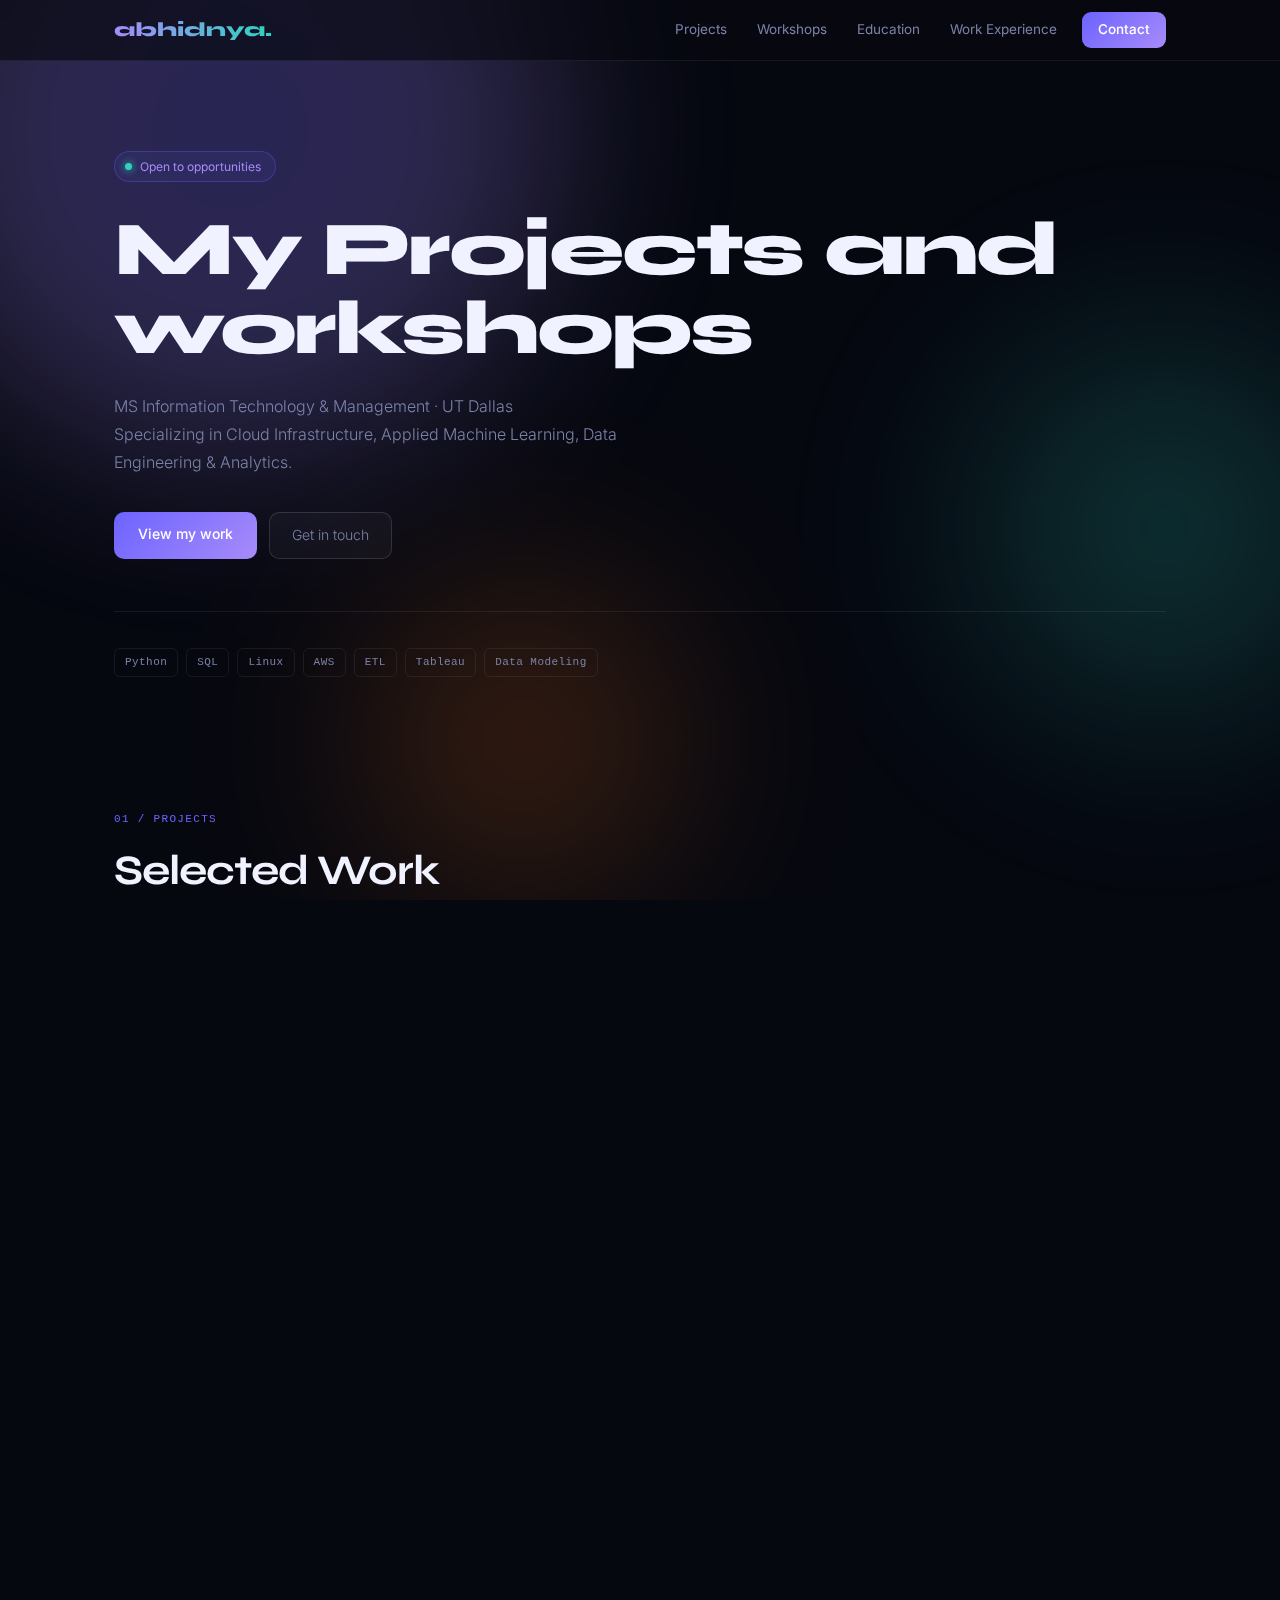
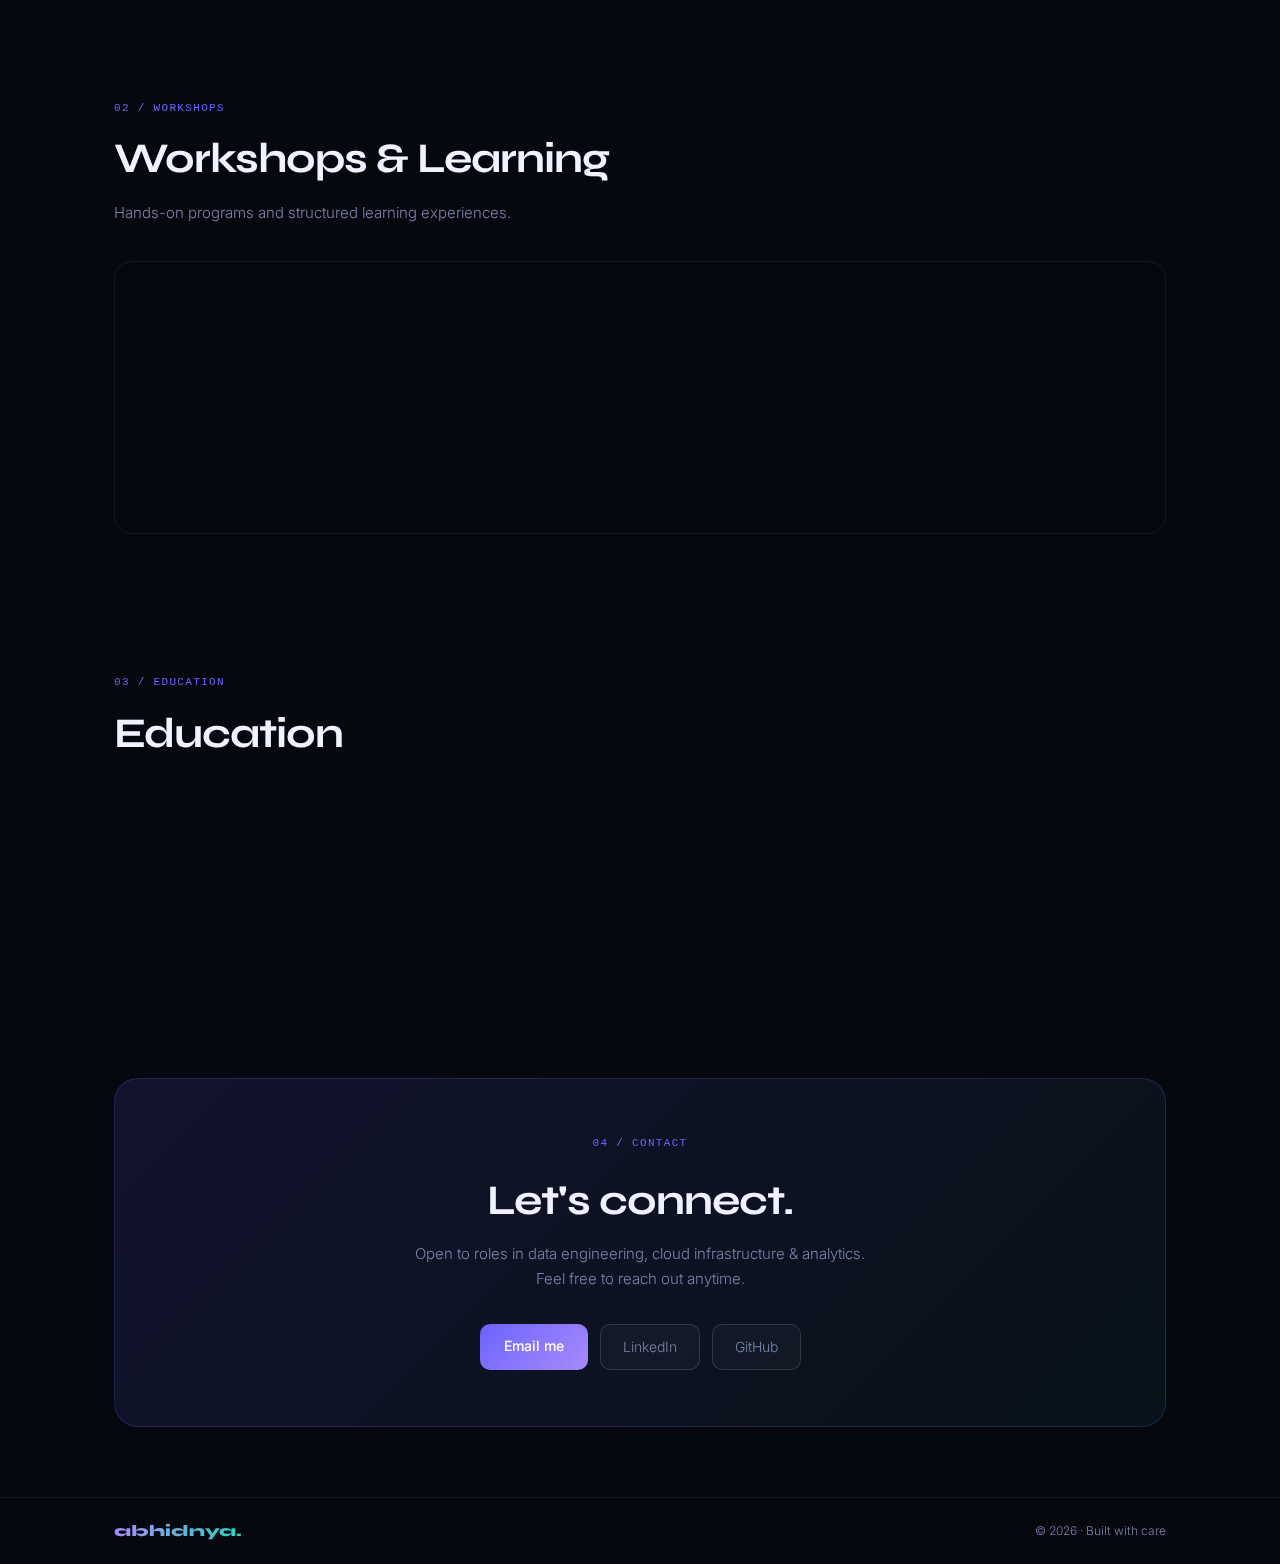
<file: index.html>
<!doctype html>
<html lang="en">
<head>
<meta charset="UTF-8"/>
<meta name="viewport" content="width=device-width,initial-scale=1"/>
<title>Abhidnya — Data & Cloud Portfolio</title>
<link rel="preconnect" href="https://fonts.googleapis.com"/>
<link rel="preconnect" href="https://fonts.gstatic.com" crossorigin/>
<link href="https://fonts.googleapis.com/css2?family=Syne:wght@400;600;700;800&family=Inter:wght@300;400;500&display=swap" rel="stylesheet"/>
<link rel="stylesheet" href="styles.css"/>
</head>
<body>

<div class="scene" aria-hidden="true">
  <div class="blob b1"></div>
  <div class="blob b2"></div>
  <div class="blob b3"></div>
</div>

<nav>
  <div class="nav-inner container">
    <a href="/" class="logo">abhidnya.</a>
    <div class="nav-links" id="navLinks">
      <a href="#projects">Projects</a>
      <a href="#workshops">Workshops</a>
      <a href="#education">Education</a>
      <a href="#education">Work Experience</a>
      <a href="#contact" class="nav-cta">Contact</a>
    </div>
    <button class="hamburger" id="ham" aria-label="Toggle menu" aria-expanded="false">
      <span></span><span></span>
    </button>
  </div>
</nav>

<main>

  <!-- HERO -->
  <div class="hero container">
    <div class="hero-badge">
      <span class="badge-dot"></span>
      Open to opportunities
    </div>
    <h1 class="title">
      My Projects and workshops<br>
    </h1>
    <p class="hero-desc">
      MS Information Technology &amp; Management · UT Dallas<br>
      Specializing in Cloud Infrastructure, Applied Machine Learning, Data Engineering &amp; Analytics.
    </p>
    <div class="hero-btns">
      <a href="#projects" class="btn-primary">View my work</a>
      <a href="#contact" class="btn-ghost">Get in touch</a>
    </div>
    <div class="skill-row">
      <span class="skill">Python</span>
      <span class="skill">SQL</span>
      <span class="skill">Linux</span>
      <span class="skill">AWS</span>
      <span class="skill">ETL</span>
      <span class="skill">Tableau</span>
      <span class="skill">Data Modeling</span>
          </div>
  </div>

  <!-- PROJECTS -->
  <section id="projects" class="section container">
    <div class="sec-label">01 / Projects</div>
    <h2 class="sec-title">Selected Work</h2>
    <div class="grid">

      <article class="card featured reveal">
        <div class="card-icon ic-p">🗄️</div>
        <div class="card-top"><span class="card-num">01</span><span class="badge-live">Active</span></div>
        <h3>Data Modeling Exercise</h3>
        <p>Designed and implemented relational database schemas in PostgreSQL — normalization, ER modeling, and query optimization from scratch.</p>
        <div class="tags">
          <span class="tag tp">PostgreSQL</span><span class="tag tp">Data Modeling</span><span class="tag tp">SQL</span>
        </div>
        <div class="card-links">
          <a href="./assets/notebooks/Data_Model_Exercise_Part_1.html" target="_blank" rel="noreferrer" class="link">View Notebook ↗</a>
          <a href="PASTE_GITHUB_LINK_HERE" target="_blank" rel="noreferrer" class="link dim">GitHub ↗</a>
        </div>
      </article>

      <article class="card c-teal reveal">
        <div class="card-icon ic-g">⚙️</div>
        <div class="card-top"><span class="card-num">02</span></div>
        <h3>Data Engineering Project 1</h3>
        <p>End-to-end ETL workflow — cleaning, transforming, and building multi-step data pipelines.</p>
        <div class="tags">
          <span class="tag tg">Python</span><span class="tag tg">ETL</span><span class="tag tg">Data Engineering</span>
        </div>
        <div class="card-links">
          <a href="./assets/notebooks/DE_project1.html" target="_blank" rel="noreferrer" class="link">View Notebook ↗</a>
          <a href="PASTE_GITHUB_LINK_HERE" target="_blank" rel="noreferrer" class="link dim">GitHub ↗</a>
        </div>
      </article>

      <article class="card c-pink reveal">
        <div class="card-icon ic-pk">📊</div>
        <div class="card-top"><span class="card-num">03</span></div>
        <h3>Tableau Visualizations</h3>
        <p>Dashboards — map, word cloud, donut &amp; butterfly charts — translating data into visual narratives.</p>
        <div class="tags">
          <span class="tag tpk">Tableau</span><span class="tag tpk">Data Viz</span><span class="tag tpk">Dashboard</span>
        </div>
        <div class="card-links">
          <a href="./tableau.html" target="_blank" rel="noreferrer" class="link">View Gallery ↗</a>
          <a href="#" aria-disabled="true" class="link dim">Tableau Public (soon)</a>
        </div>
      </article>

      <article class="card c-yellow reveal">
        <div class="card-icon ic-y">🗂️</div>
        <div class="card-top"><span class="card-num">04</span></div>
        <h3>Contact Management System</h3>
        <p>Clean database schema and CRUD flows with normalization principles throughout.</p>
        <div class="tags">
          <span class="tag ty">SQL</span><span class="tag ty">ERD</span><span class="tag ty">Normalization</span>
        </div>
        <div class="card-links">
          <a href="#" aria-disabled="true" class="link dim">Case study (soon)</a>
          <a href="#" aria-disabled="true" class="link dim">Repo (soon)</a>
        </div>
      </article>

      <article class="card c-orange reveal">
        <div class="card-icon ic-o">☁️</div>
        <div class="card-top"><span class="card-num">05</span></div>
        <h3>Cloud Deployment Mini-Project</h3>
        <p>Web app deployed on AWS with secure VPC networking and EC2 configuration.</p>
        <div class="tags">
          <span class="tag to">AWS</span><span class="tag to">VPC</span><span class="tag to">EC2</span>
        </div>
        <div class="card-links">
          <a href="#" aria-disabled="true" class="link dim">Case study (soon)</a>
          <a href="#" aria-disabled="true" class="link dim">Demo (soon)</a>
        </div>
      </article>

    </div>
  </section>

  <!-- WORKSHOPS -->
  <section id="workshops" class="section container">
    <div class="sec-label">02 / Workshops</div>
    <h2 class="sec-title">Workshops &amp; Learning</h2>
    <p class="sec-sub">Hands-on programs and structured learning experiences.</p>
    <div class="ws-list">
      <div class="ws-item reveal">
        <span class="ws-num">W01</span>
        <div class="ws-body">
          <h3>Workshop / Program Name</h3>
          <p>Replace this with your real workshop — what you built, learned, or achieved.</p>
          <div class="tags" style="margin-top:10px"><span class="tag tp">Tag</span><span class="tag tg">Tag</span></div>
        </div>
        <span class="ws-year">2024</span>
      </div>
      <div class="ws-item reveal">
        <span class="ws-num">W02</span>
        <div class="ws-body">
          <h3>Another Workshop or Bootcamp</h3>
          <p>Duplicate the block above to add more workshops.</p>
          <div class="tags" style="margin-top:10px"><span class="tag to">Tag</span></div>
        </div>
        <span class="ws-year">2024</span>
      </div>
    </div>
  </section>

  <!-- EDUCATION -->
  <section id="education" class="section container">
    <div class="sec-label">03 / Education</div>
    <h2 class="sec-title">Education</h2>
    <div class="edu-card reveal">
      <div class="edu-icon">🎓</div>
      <div class="edu-body">
        <h3>Master's in Information Technology &amp; Management</h3>
        <p>University of Texas at Dallas</p>
        <p class="small">Focus: Cloud computing &amp; management</p>
      </div>
      <span class="edu-badge">UTD</span>
    </div>
  </section>

  <!-- CONTACT -->
  <section id="contact" class="section container">
    <div class="contact-box">
      <div class="sec-label" style="text-align:center;margin-bottom:14px">04 / Contact</div>
      <h2 class="sec-title" style="text-align:center">Let's connect.</h2>
      <p class="sec-sub" style="text-align:center;margin-bottom:32px">
        Open to roles in data engineering, cloud infrastructure &amp; analytics.<br>Feel free to reach out anytime.
      </p>
      <div class="contact-btns">
        <a href="mailto:your.email@example.com" class="btn-primary">Email me</a>
        <a href="https://www.linkedin.com/" target="_blank" rel="noreferrer" class="btn-ghost">LinkedIn</a>
        <a href="https://github.com/" target="_blank" rel="noreferrer" class="btn-ghost">GitHub</a>
      </div>
    </div>
  </section>

</main>

<footer>
  <div class="footer-inner container">
    <span class="logo" style="font-size:16px">abhidnya.</span>
    <p>© <span id="year"></span> · Built with care</p>
  </div>
</footer>

<script>
document.getElementById('year').textContent = new Date().getFullYear();

const ham = document.getElementById('ham');
const navLinks = document.getElementById('navLinks');
ham.addEventListener('click', () => {
  const open = ham.getAttribute('aria-expanded') === 'true';
  ham.setAttribute('aria-expanded', String(!open));
  navLinks.classList.toggle('open');
});

const obs = new IntersectionObserver(entries => {
  entries.forEach(e => {
    if (e.isIntersecting) { e.target.classList.add('visible'); obs.unobserve(e.target); }
  });
}, { threshold: 0.08 });
document.querySelectorAll('.reveal').forEach(el => obs.observe(el));
</script>
</body>
</html>
</file>
<file: styles.css>
/* ── TOKENS ──────────────────────────────────────── */
:root {
  --bg: #060810;
  --card: #0f1120;
  --card2: #131625;
  --text: #f0f2ff;
  --muted: #7b82a8;
  --border: rgba(255,255,255,.07);
  --p1: #6c63ff;
  --p2: #a78bfa;
  --g1: #2dd4bf;
  --o1: #f97316;
  --pk: #f472b6;
  --y1: #fbbf24;
}

/* ── RESET ───────────────────────────────────────── */
*, *::before, *::after { box-sizing: border-box; margin: 0; padding: 0; }
html { scroll-behavior: smooth; }
body {
  font-family: 'Inter', system-ui, sans-serif;
  background: var(--bg);
  color: var(--text);
  line-height: 1.6;
  font-weight: 300;
  overflow-x: hidden;
  min-height: 100vh;
}
a { color: inherit; text-decoration: none; }
p { color: var(--muted); font-size: 14px; line-height: 1.65; }
.small { font-size: 13px; }

/* ── AMBIENT BLOBS ───────────────────────────────── */
.scene {
  position: fixed; inset: 0;
  pointer-events: none; z-index: 0; overflow: hidden;
}
.blob {
  position: absolute; border-radius: 50%;
  filter: blur(90px); opacity: .28;
}
.b1 {
  width: 700px; height: 700px; top: -220px; left: -120px;
  background: radial-gradient(circle, #6c63ff, #a78bfa 55%, transparent 80%);
  animation: drift 18s ease-in-out infinite alternate;
}
.b2 {
  width: 550px; height: 550px; top: 28%; right: -160px;
  background: radial-gradient(circle, #2dd4bf, transparent 70%);
  animation: drift 22s ease-in-out infinite alternate-reverse;
}
.b3 {
  width: 480px; height: 480px; bottom: -80px; left: 22%;
  background: radial-gradient(circle, #f97316, transparent 70%);
  animation: drift 26s ease-in-out infinite alternate;
}
@keyframes drift {
  from { transform: translate(0,0) scale(1); }
  to   { transform: translate(40px,28px) scale(1.07); }
}

/* ── LAYOUT ──────────────────────────────────────── */
.container { max-width: 1100px; margin: 0 auto; padding: 0 24px; position: relative; z-index: 2; }

/* ── NAV ─────────────────────────────────────────── */
nav {
  position: sticky; top: 0; z-index: 100;
  backdrop-filter: blur(20px); -webkit-backdrop-filter: blur(20px);
  background: rgba(6,8,16,.65);
  border-bottom: 1px solid var(--border);
}
.nav-inner {
  display: flex; align-items: center; justify-content: space-between;
  height: 60px; gap: 16px;
}
.logo {
  font-family: 'Syne', sans-serif; font-weight: 800; font-size: 20px;
  background: linear-gradient(90deg, #a78bfa, #2dd4bf);
  -webkit-background-clip: text; -webkit-text-fill-color: transparent;
}
.nav-links { display: flex; gap: 4px; align-items: center; }
.nav-links a {
  padding: 6px 13px; border-radius: 8px;
  font-size: 13.5px; color: var(--muted); font-weight: 400;
  transition: color .2s, background .2s;
}
.nav-links a:hover { color: var(--text); background: rgba(255,255,255,.05); }
.nav-links a.nav-cta {
  background: linear-gradient(135deg, #6c63ff, #a78bfa);
  color: #fff; font-weight: 500; margin-left: 8px;
  padding: 7px 16px; border-radius: 9px;
}
.nav-links a.nav-cta:hover { filter: brightness(1.1); }

.hamburger {
  display: none; flex-direction: column; gap: 5px;
  background: none; border: none; cursor: pointer; padding: 6px;
}
.hamburger span { display: block; width: 22px; height: 2px; background: var(--muted); border-radius: 2px; }

@media (max-width: 660px) {
  .hamburger { display: flex; }
  .nav-links {
    display: none; position: absolute; top: 100%; left: 0; right: 0;
    flex-direction: column; gap: 0; padding: 12px 20px 20px;
    background: rgba(6,8,16,.97); border-bottom: 1px solid var(--border);
  }
  .nav-links.open { display: flex; }
  .nav-links a { width: 100%; padding: 10px 4px; border-radius: 0; }
  .nav-links a.nav-cta { margin: 8px 0 0; text-align: center; border-radius: 9px; }
}

/* ── HERO ────────────────────────────────────────── */
.hero { padding: 90px 24px 64px; }
.hero-badge {
  display: inline-flex; align-items: center; gap: 8px;
  padding: 5px 14px 5px 10px;
  border: 1px solid rgba(108,99,255,.3); border-radius: 999px;
  background: rgba(108,99,255,.08); font-size: 12px; color: #a78bfa;
  margin-bottom: 28px; font-weight: 400;
}
.badge-dot {
  width: 7px; height: 7px; background: #2dd4bf; border-radius: 50%;
  box-shadow: 0 0 8px #2dd4bf;
  animation: pulse 2.5s ease-in-out infinite;
}
@keyframes pulse {
  0%,100% { box-shadow: 0 0 0 3px rgba(45,212,191,.2); }
  50%      { box-shadow: 0 0 0 6px rgba(45,212,191,.05); }
}
.title {
  font-family: 'Syne', sans-serif;
  font-size: clamp(38px, 6.5vw, 76px);
  font-weight: 800; line-height: 1.04;
  letter-spacing: -2.5px; margin-bottom: 24px; color: var(--text);
}
.grad-text {
  background: linear-gradient(100deg, #a78bfa 0%, #2dd4bf 50%, #fbbf24 100%);
  -webkit-background-clip: text; -webkit-text-fill-color: transparent;
}
.hero-desc {
  font-size: 16px; color: var(--muted);
  max-width: 52ch; margin-bottom: 36px; line-height: 1.75;
}
.hero-btns { display: flex; gap: 12px; flex-wrap: wrap; margin-bottom: 52px; }
.skill-row {
  display: flex; gap: 8px; flex-wrap: wrap;
  padding-top: 36px; border-top: 1px solid var(--border);
}
.skill {
  padding: 5px 10px; border: 1px solid var(--border); border-radius: 6px;
  font-size: 11px; color: var(--muted); font-family: monospace; letter-spacing: .04em;
  transition: border-color .2s, color .2s;
}
.skill:hover { border-color: var(--p1); color: var(--p2); }

/* ── BUTTONS ─────────────────────────────────────── */
.btn-primary {
  padding: 11px 24px; border-radius: 10px; font-size: 14px; font-weight: 500;
  background: linear-gradient(135deg, #6c63ff, #a78bfa); color: #fff;
  transition: filter .2s, transform .15s;
}
.btn-primary:hover { filter: brightness(1.1); transform: translateY(-1px); }
.btn-ghost {
  padding: 11px 22px; border: 1px solid rgba(255,255,255,.13); border-radius: 10px;
  font-size: 14px; color: var(--muted); background: rgba(255,255,255,.03);
  transition: border-color .2s, color .2s;
}
.btn-ghost:hover { border-color: rgba(255,255,255,.28); color: var(--text); }

/* ── SECTIONS ────────────────────────────────────── */
.section { padding: 70px 24px; }
.sec-label {
  font-size: 11px; font-weight: 500; letter-spacing: .12em;
  text-transform: uppercase; color: var(--p1); margin-bottom: 8px; font-family: monospace;
}
.sec-title {
  font-family: 'Syne', sans-serif;
  font-size: clamp(26px, 3.5vw, 42px); font-weight: 700;
  letter-spacing: -1px; margin-bottom: 8px; color: var(--text);
}
.sec-sub { color: var(--muted); font-size: 15px; margin-bottom: 36px; }

/* ── PROJECT GRID ────────────────────────────────── */
.grid { display: grid; grid-template-columns: repeat(3,1fr); gap: 14px; margin-top: 32px; }
.card.featured { grid-column: span 2; }
@media (max-width: 860px) {
  .grid { grid-template-columns: 1fr 1fr; }
  .card.featured { grid-column: span 2; }
}
@media (max-width: 560px) {
  .grid { grid-template-columns: 1fr; }
  .card.featured { grid-column: span 1; }
}

/* ── CARDS ───────────────────────────────────────── */
.card {
  background: var(--card); border: 1px solid var(--border);
  border-radius: 18px; padding: 22px;
  transition: border-color .25s, transform .25s, box-shadow .25s;
}
.card:hover {
  transform: translateY(-4px);
  border-color: rgba(108,99,255,.3);
  box-shadow: 0 24px 48px rgba(0,0,0,.45), 0 0 0 1px rgba(108,99,255,.08);
}
.card.featured {
  background: linear-gradient(135deg, rgba(108,99,255,.1), rgba(45,212,191,.04));
  border-color: rgba(108,99,255,.22);
}
.card.c-teal  { background: linear-gradient(135deg, rgba(45,212,191,.08), var(--card)); border-color: rgba(45,212,191,.18); }
.card.c-pink  { background: linear-gradient(135deg, rgba(244,114,182,.08), var(--card)); border-color: rgba(244,114,182,.18); }
.card.c-yellow{ background: linear-gradient(135deg, rgba(251,191,36,.08), var(--card)); border-color: rgba(251,191,36,.18); }
.card.c-orange{ background: linear-gradient(135deg, rgba(249,115,22,.08), var(--card)); border-color: rgba(249,115,22,.18); }

.card-icon {
  width: 40px; height: 40px; border-radius: 11px;
  display: flex; align-items: center; justify-content: center;
  font-size: 18px; margin-bottom: 14px;
}
.ic-p  { background: rgba(108,99,255,.15); }
.ic-g  { background: rgba(45,212,191,.15); }
.ic-o  { background: rgba(249,115,22,.15); }
.ic-pk { background: rgba(244,114,182,.15); }
.ic-y  { background: rgba(251,191,36,.15); }

.card-top { display: flex; justify-content: space-between; align-items: center; margin-bottom: 12px; }
.card-num { font-family: monospace; font-size: 11px; color: var(--muted); letter-spacing: .05em; }
.badge-live {
  font-size: 10px; padding: 2px 8px; border-radius: 4px; font-weight: 500;
  background: rgba(45,212,191,.12); color: #2dd4bf; border: 1px solid rgba(45,212,191,.2);
}
.card h3 {
  font-family: 'Syne', sans-serif; font-size: 18px; font-weight: 700;
  margin-bottom: 8px; color: var(--text); line-height: 1.2; letter-spacing: -.3px;
}

.tags { display: flex; gap: 6px; flex-wrap: wrap; margin-top: 12px; }
.tag { font-size: 11px; padding: 3px 8px; border-radius: 5px; border: 1px solid var(--border); color: var(--muted); font-family: monospace; }
.tag.tp  { border-color: rgba(108,99,255,.3);  color: #a78bfa; background: rgba(108,99,255,.07); }
.tag.tg  { border-color: rgba(45,212,191,.3);  color: #2dd4bf; background: rgba(45,212,191,.07); }
.tag.to  { border-color: rgba(249,115,22,.3);  color: #fb923c; background: rgba(249,115,22,.07); }
.tag.tpk { border-color: rgba(244,114,182,.3); color: #f472b6; background: rgba(244,114,182,.07); }
.tag.ty  { border-color: rgba(251,191,36,.3);  color: #fbbf24; background: rgba(251,191,36,.07); }

.card-links { display: flex; gap: 16px; margin-top: 16px; flex-wrap: wrap; }
.link {
  font-size: 13px; color: var(--text); border-bottom: 1px solid rgba(255,255,255,.15);
  padding-bottom: 1px; transition: color .2s, border-color .2s;
}
.link:hover { color: var(--p2); border-color: var(--p1); }
.link.dim { color: var(--muted); border-color: rgba(255,255,255,.08); }
.link[aria-disabled="true"] { opacity: .4; pointer-events: none; }

/* ── REVEAL ANIMATION ────────────────────────────── */
.reveal { opacity: 0; transform: translateY(20px); }
.reveal.visible { animation: fadeUp .5s ease forwards; }
@keyframes fadeUp {
  to { opacity: 1; transform: translateY(0); }
}

/* ── WORKSHOPS ───────────────────────────────────── */
.ws-list {
  border: 1px solid var(--border); border-radius: 18px;
  overflow: hidden; margin-top: 28px;
}
.ws-item {
  display: flex; align-items: flex-start; gap: 20px;
  padding: 22px 24px; border-bottom: 1px solid var(--border);
  background: var(--card); transition: background .2s;
}
.ws-item:last-child { border-bottom: none; }
.ws-item:hover { background: var(--card2); }
.ws-num { font-family: monospace; font-size: 11px; color: var(--p1); min-width: 30px; padding-top: 2px; }
.ws-body { flex: 1; }
.ws-body h3 {
  font-family: 'Syne', sans-serif; font-size: 17px; font-weight: 600;
  margin-bottom: 5px; color: var(--text);
}
.ws-year { font-family: monospace; font-size: 12px; color: var(--muted); white-space: nowrap; }

/* ── EDUCATION ───────────────────────────────────── */
.edu-card {
  display: flex; align-items: center; gap: 20px; margin-top: 28px;
  background: linear-gradient(135deg, rgba(108,99,255,.1), rgba(45,212,191,.04));
  border: 1px solid rgba(108,99,255,.22); border-radius: 18px; padding: 28px;
  transition: border-color .25s;
}
.edu-card:hover { border-color: rgba(108,99,255,.4); }
.edu-icon {
  width: 52px; height: 52px; border-radius: 14px;
  background: rgba(108,99,255,.2); display: flex; align-items: center;
  justify-content: center; font-size: 24px; flex-shrink: 0;
}
.edu-body { flex: 1; }
.edu-body h3 { font-family: 'Syne', sans-serif; font-size: 19px; font-weight: 700; margin-bottom: 6px; color: var(--text); }
.edu-body p { font-size: 14px; }
.edu-body p + p { margin-top: 3px; }
.edu-badge {
  padding: 5px 12px; background: rgba(108,99,255,.12); border: 1px solid rgba(108,99,255,.25);
  border-radius: 7px; font-size: 13px; color: #a78bfa; font-family: monospace; white-space: nowrap;
}
@media (max-width: 480px) { .edu-card { flex-wrap: wrap; } .edu-badge { margin-left: 0; } }

/* ── CONTACT ─────────────────────────────────────── */
.contact-box {
  background: linear-gradient(135deg, rgba(108,99,255,.12), rgba(45,212,191,.05));
  border: 1px solid rgba(108,99,255,.22); border-radius: 24px;
  padding: 56px 44px;
}
.contact-btns { display: flex; justify-content: center; gap: 12px; flex-wrap: wrap; }
@media (max-width: 480px) { .contact-box { padding: 36px 24px; } }

/* ── FOOTER ──────────────────────────────────────── */
footer { border-top: 1px solid var(--border); position: relative; z-index: 2; }
.footer-inner {
  display: flex; align-items: center; justify-content: space-between;
  padding-top: 20px; padding-bottom: 20px;
}
.footer-inner p { font-size: 12px; margin: 0; }
</file>
